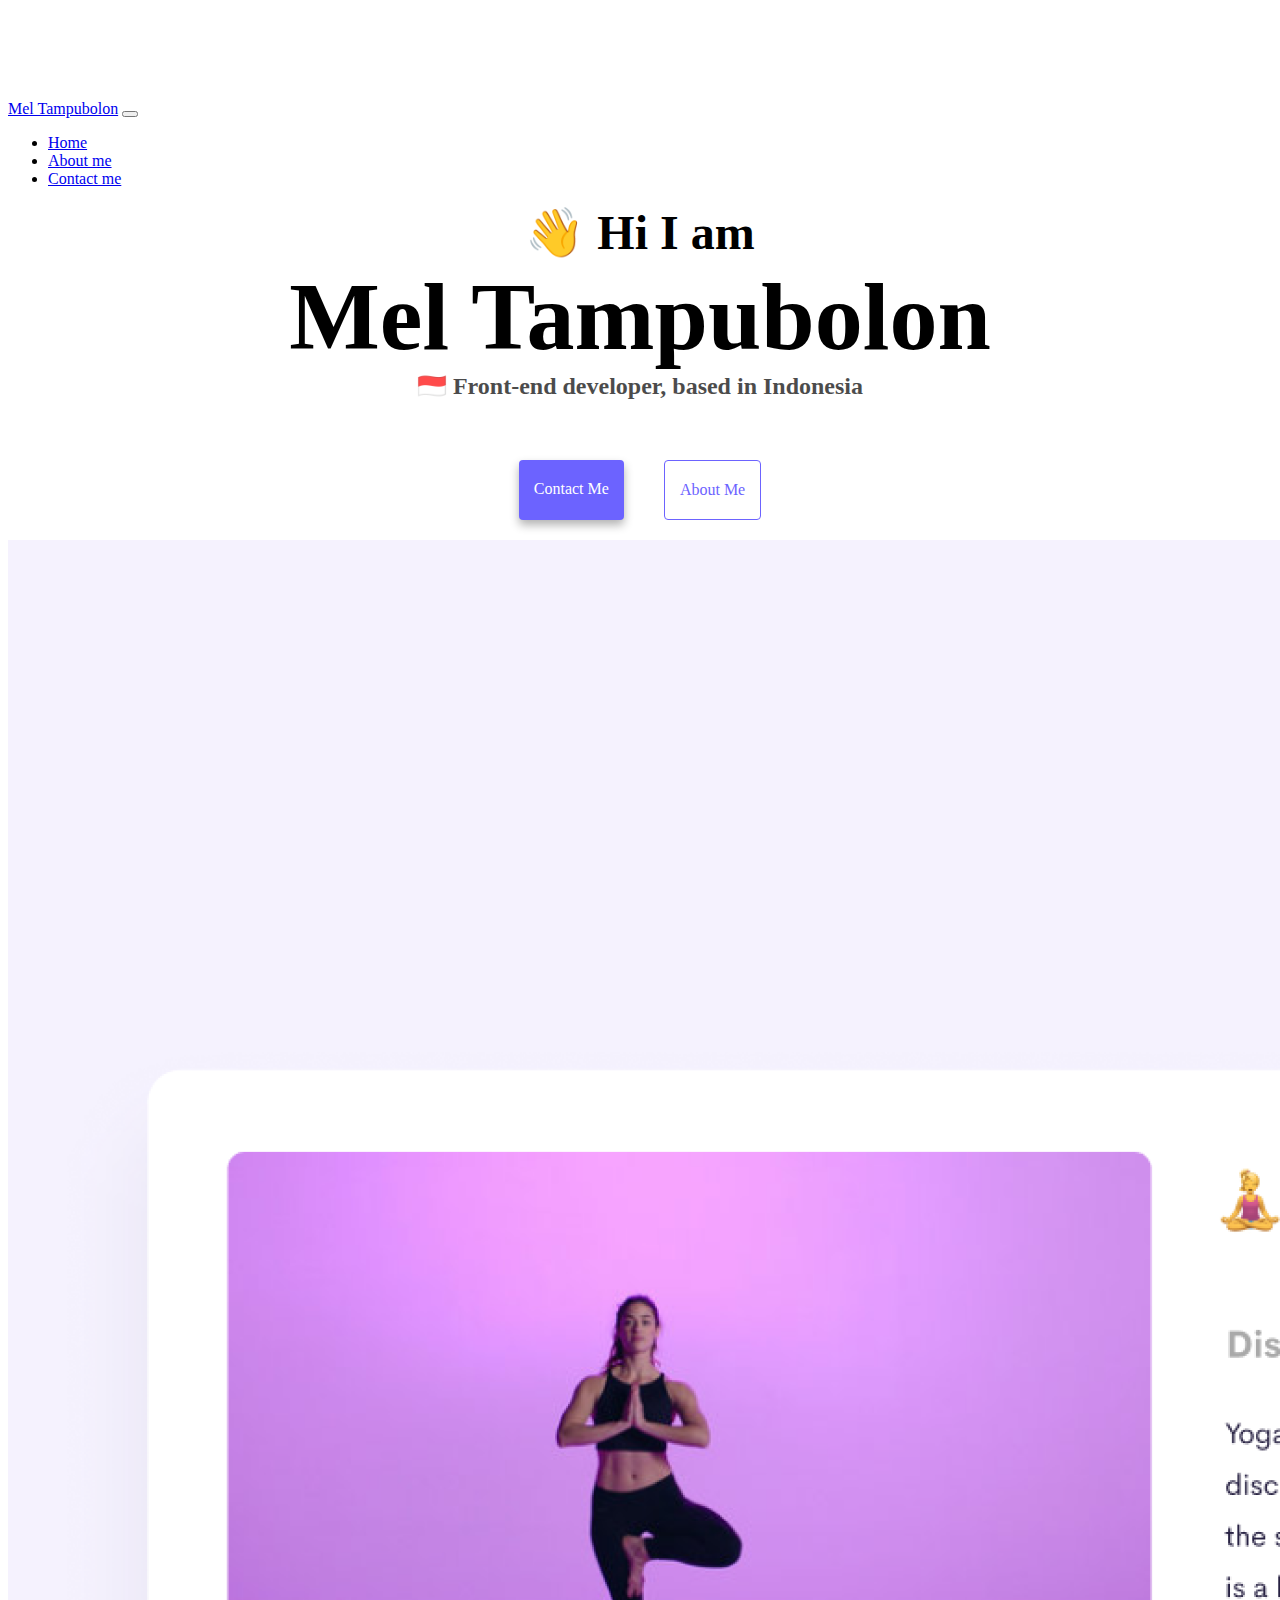
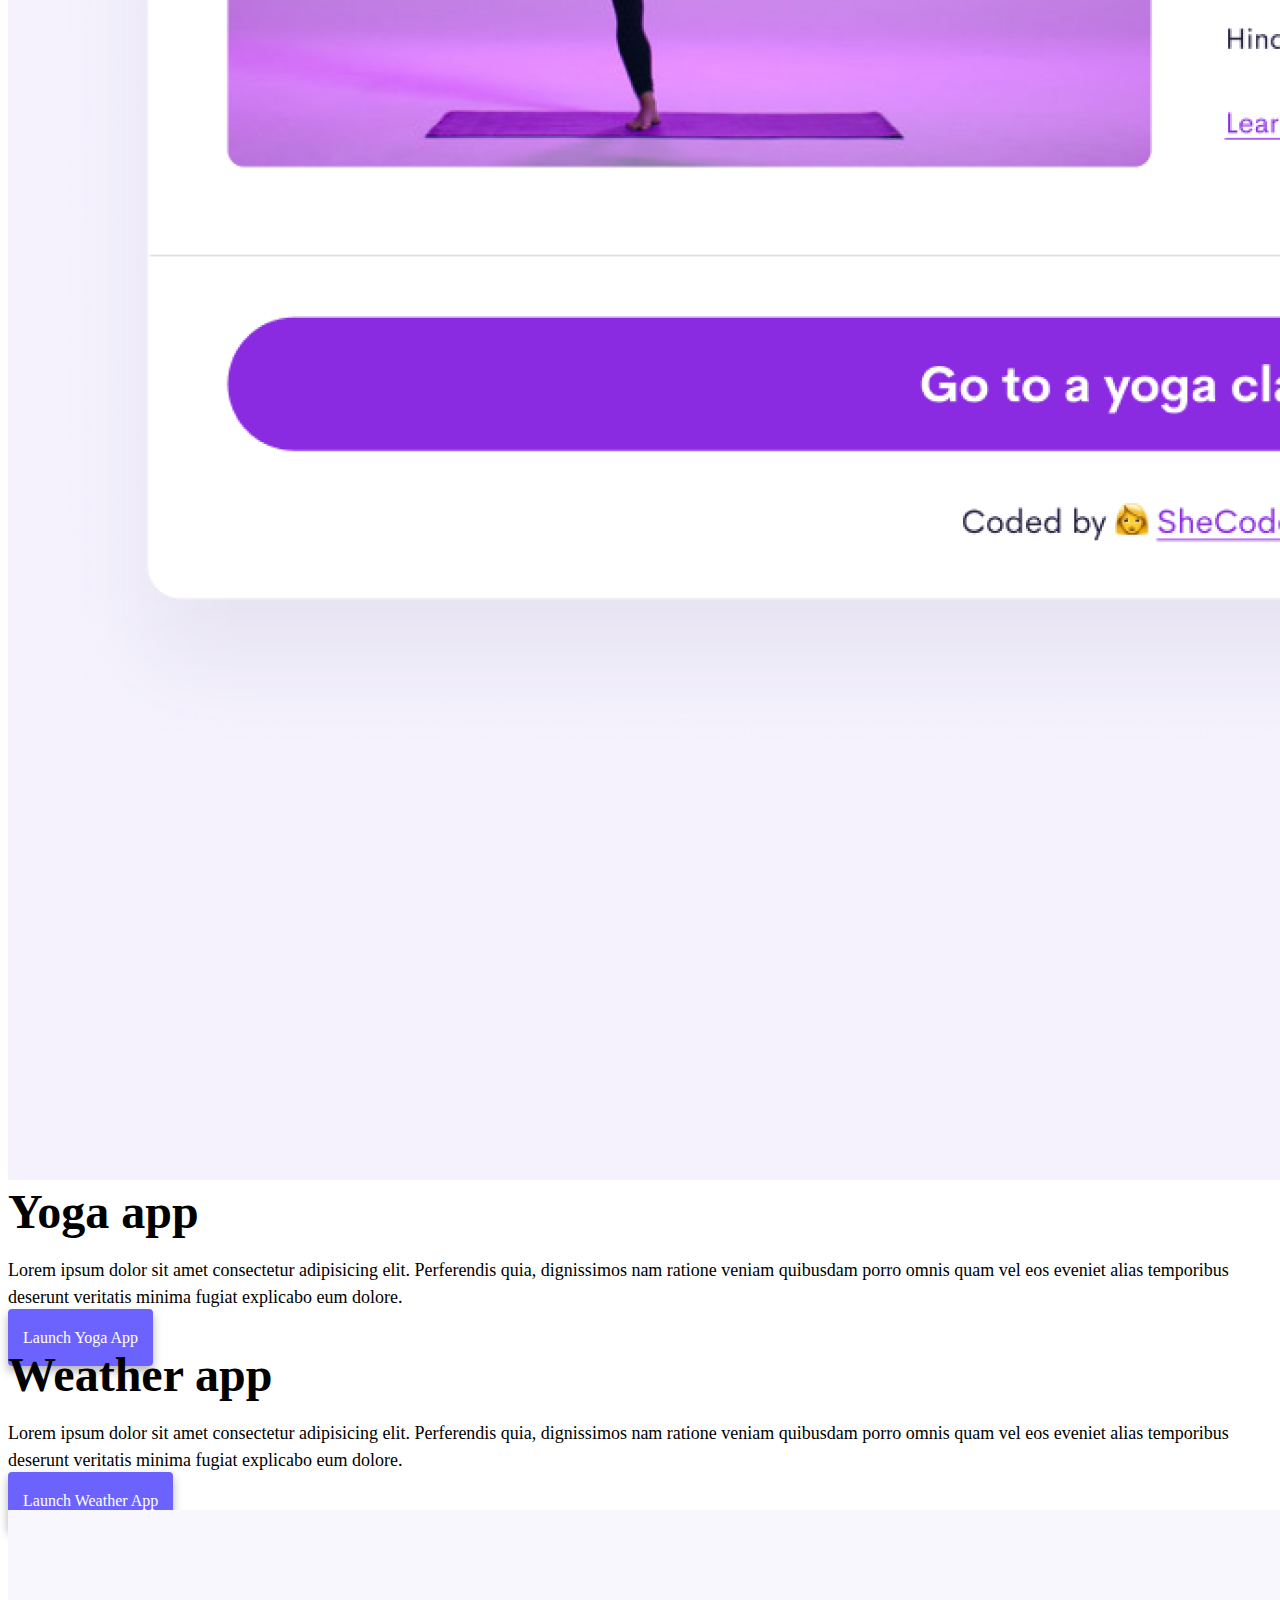
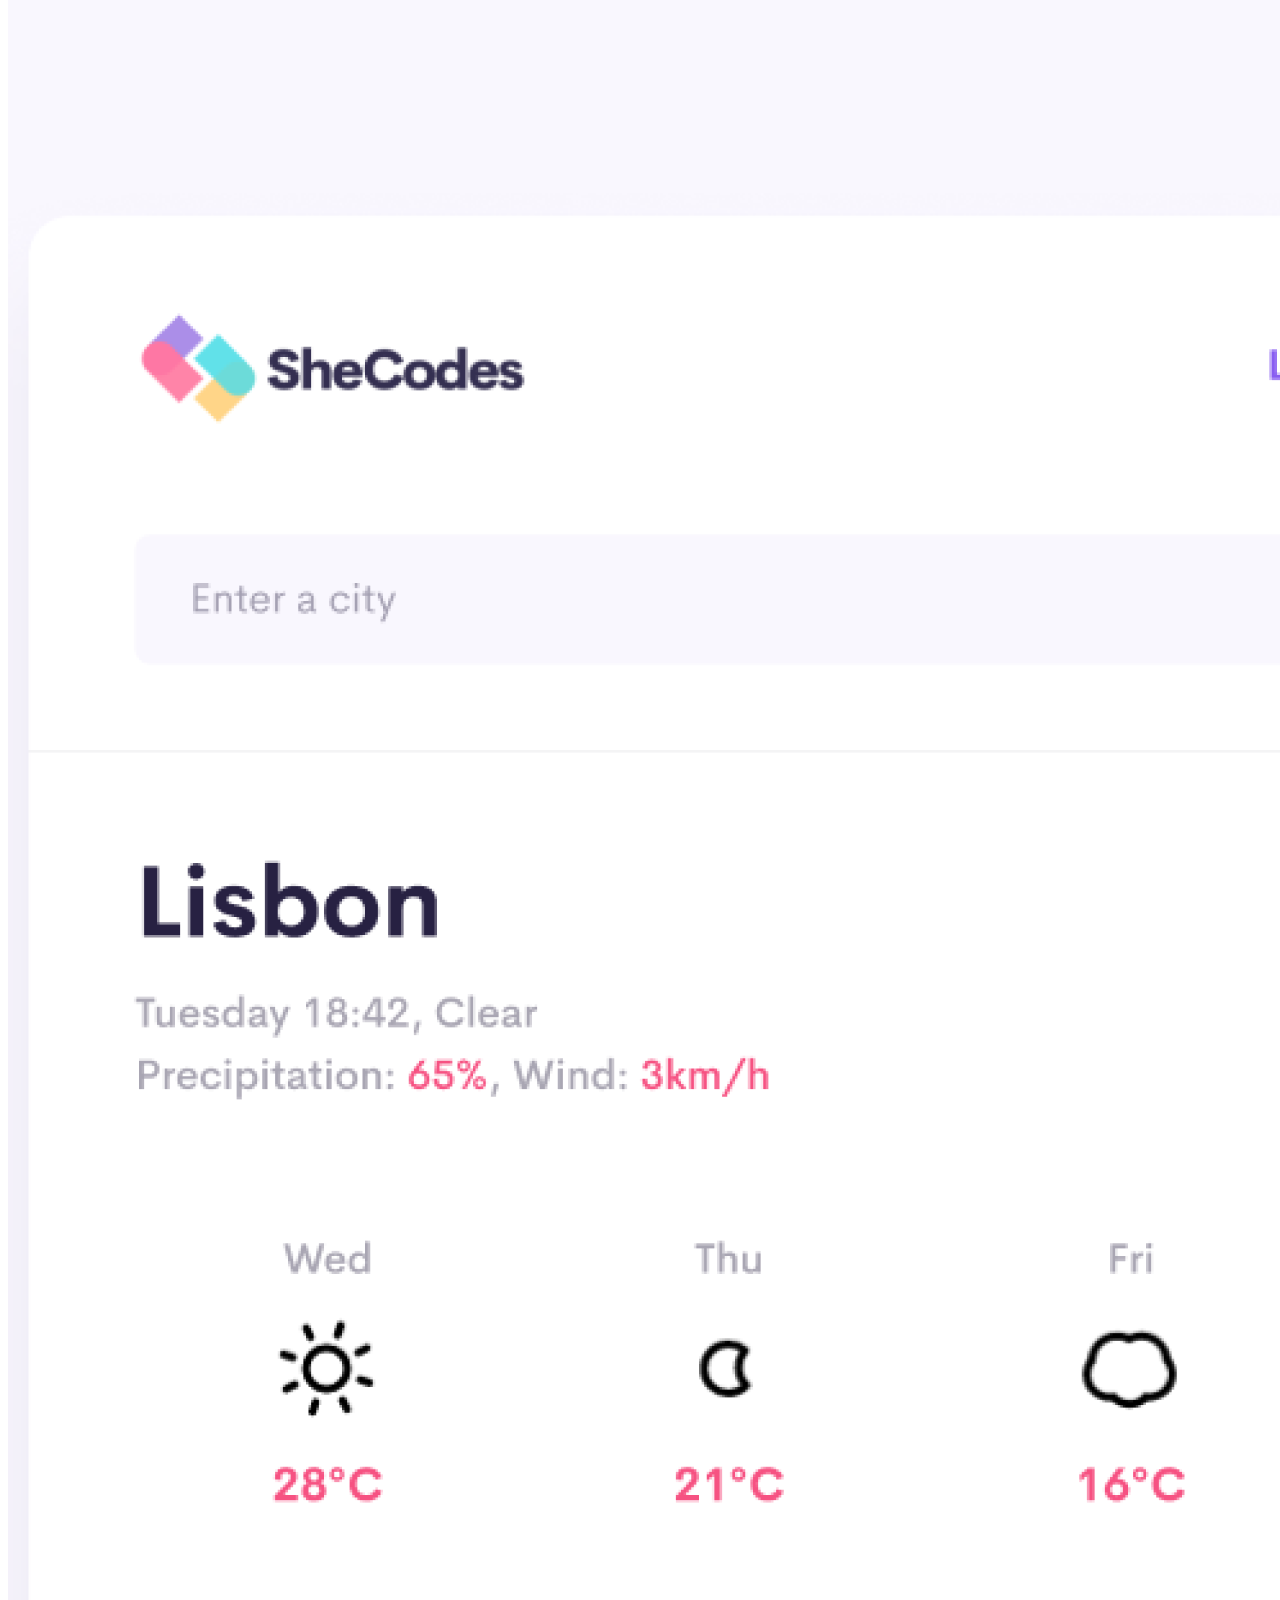
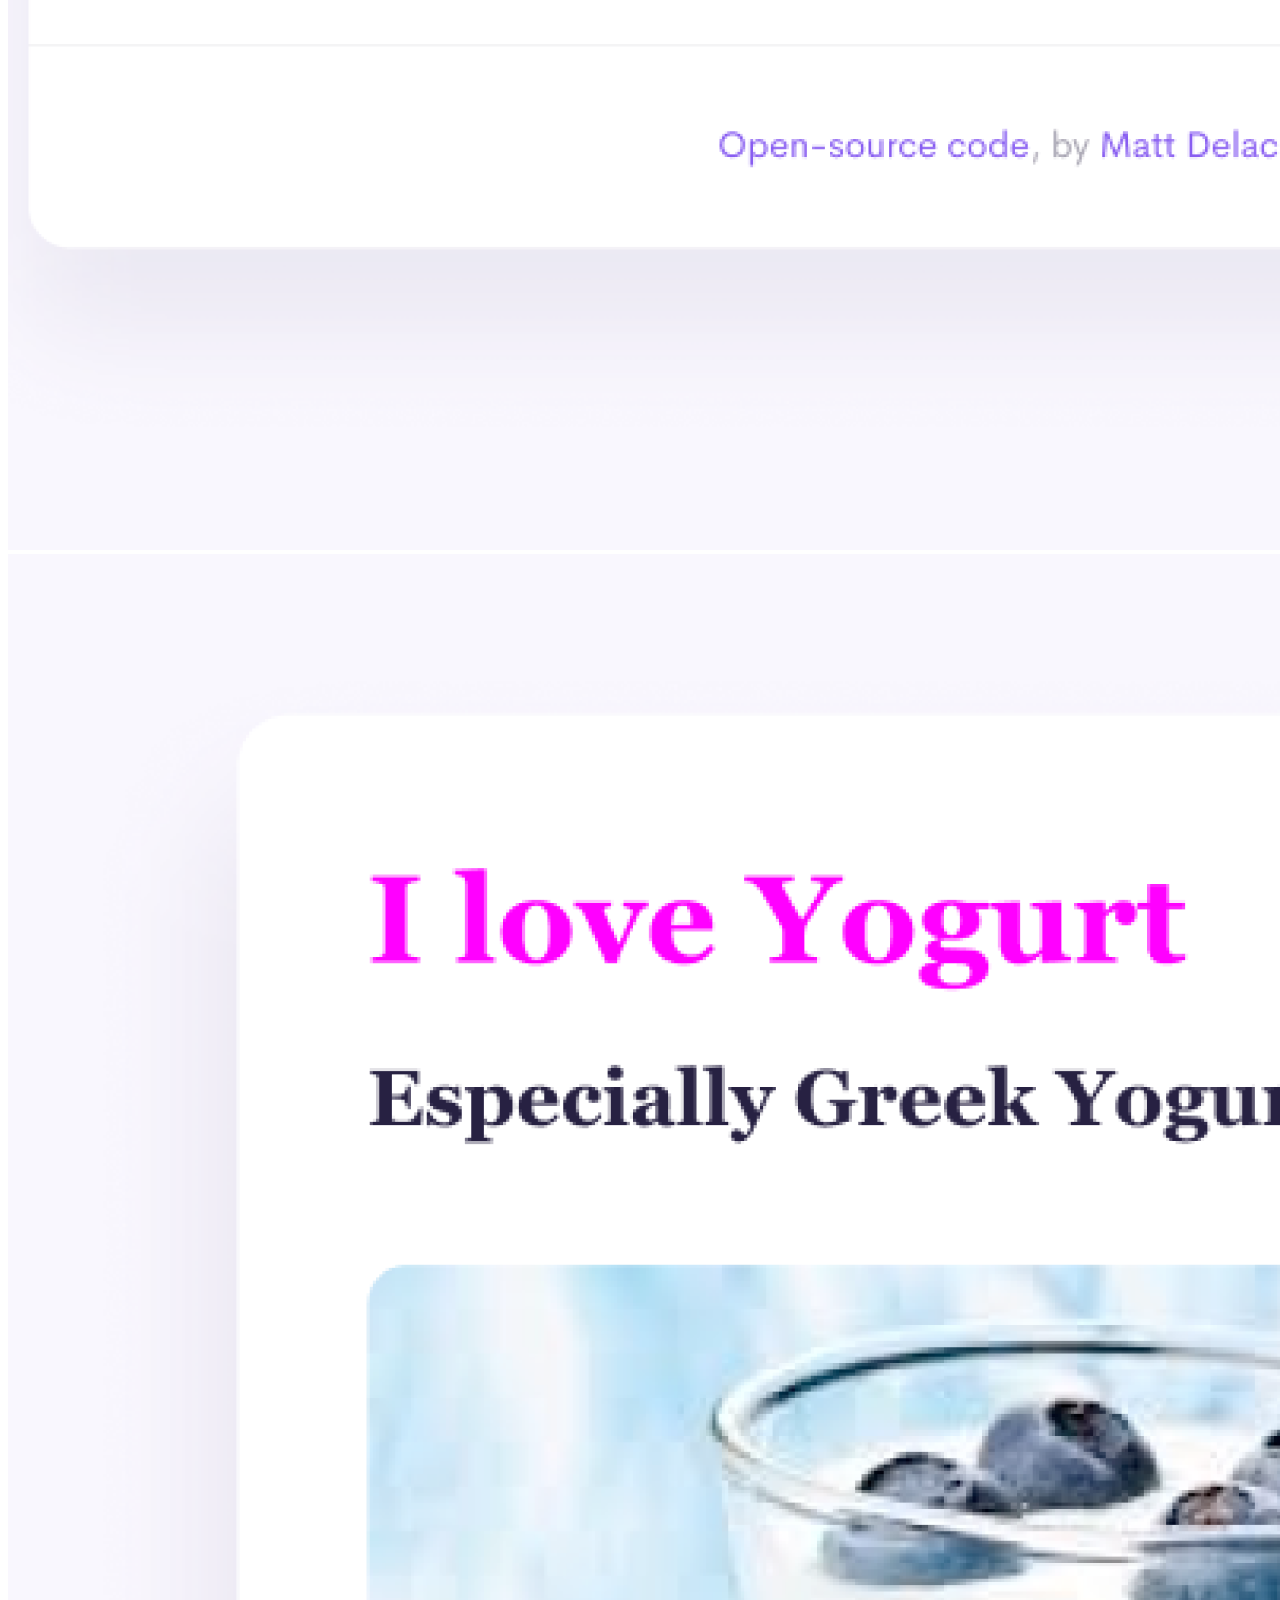
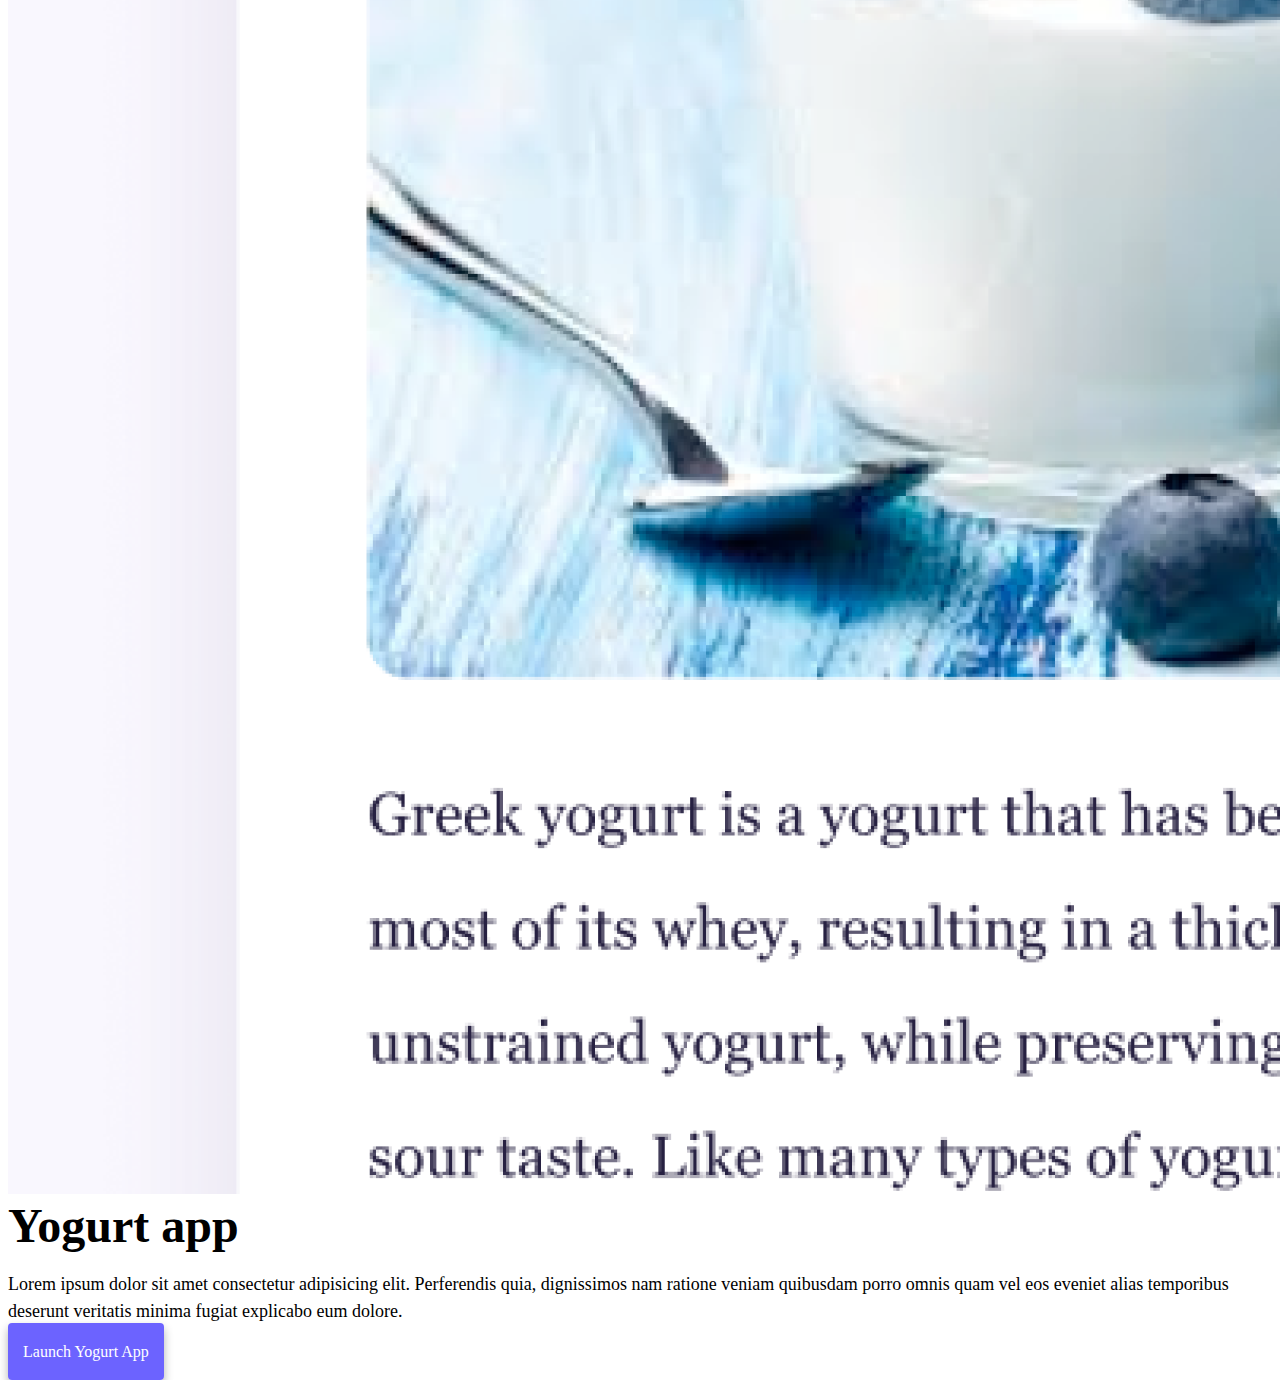
<file: index.html>
<!DOCTYPE html>
<html lang="en">
  <head>
    <meta charset="UTF-8" />
    <meta http-equiv="X-UA-Compatible" content="IE=edge" />
    <meta name="viewport" content="width=device-width, initial-scale=1.0" />
    <meta
      name="description"
      content="Mel Tampubolon is a front-end developer based in Indonesia, check out her projects and contact her for any inquiries"
    />
    <title>Front-End Developer Mel-Tampubolon</title>
    <link
      href="https://cdn.jsdelivr.net/npm/bootstrap@5.0.0-beta2/dist/css/bootstrap.min.css"
      rel="stylesheet"
      integrity="sha384-BmbxuPwQa2lc/FVzBcNJ7UAyJxM6wuqIj61tLrc4wSX0szH/Ev+nYRRuWlolflfl"
      crossorigin="anonymous"
    />
    <script
      src="https://cdn.jsdelivr.net/npm/bootstrap@5.0.0-beta2/dist/js/bootstrap.bundle.min.js"
      integrity="sha384-b5kHyXgcpbZJO/tY9Ul7kGkf1S0CWuKcCD38l8YkeH8z8QjE0GmW1gYU5S9FOnJ0"
      crossorigin="anonymous"
    ></script>
    <link rel="stylesheet" href="style.css" />
  </head>
  <body>
    <nav class="navbar navbar-expand-lg navbar-light bg-light fixed-top">
      <div class="container">
        <a class="navbar-brand" href="/" title="Homepage">Mel Tampubolon</a>
        <button
          class="navbar-toggler"
          type="button"
          data-bs-toggle="collapse"
          data-bs-target="#navbarNav"
          aria-controls="navbarNav"
          aria-expanded="false"
          aria-label="Toggle navigation"
        >
          <span class="navbar-toggler-icon"></span>
        </button>
        <div class="collapse navbar-collapse" id="navbarNav">
          <ul class="navbar-nav">
            <li class="nav-item">
              <a
                class="nav-link active"
                aria-current="page"
                href="/"
                title="Homepage"
                >Home</a
              >
            </li>
            <li class="nav-item">
              <a class="nav-link" href="about.html" title="About Mel Tampubolon"
                >About me</a
              >
            </li>
            <li class="nav-item">
              <a
                class="nav-link"
                href="about.html#contact"
                title="Contact Mel Tampubolon"
                >Contact me</a
              >
            </li>
          </ul>
        </div>
      </div>
    </nav>
    <h2 class="text-center">👋 Hi I am</h2>
    <h1 class="text-center">Mel Tampubolon</h1>
    <h3 class="text-center">🇮🇩 Front-end developer, based in Indonesia</h3>
    <div class="navigation-links mb-5">
      <a
        href="about.html#contact"
        class="primary-link"
        title="Contact Mel Tampubolon"
        >Contact me</a
      >
      <a href="about.html" class="secondary-link" title="About Mel Tampubolon"
        >About me</a
      >
    </div>
    <div class="container">
      <div class="row">
        <div class="col-sm-6">
          <img
            src="images/yoga.png"
            alt="Yoga App"
            class="img-fluid rounded d-none d-sm-block"
          />
        </div>
        <div class="col-sm-6">
          <h2 class="mb-3">Yoga app</h2>
          <p>
            Lorem ipsum dolor sit amet consectetur adipisicing elit. Perferendis
            quia, dignissimos nam ratione veniam quibusdam porro omnis quam vel
            eos eveniet alias temporibus deserunt veritatis minima fugiat
            explicabo eum dolore.
          </p>
          <div class="mt-5">
            <a href="#" class="primary-link" title="Yoga App"
              >Launch Yoga App</a
            >
          </div>
        </div>
      </div>
      <div class="row mt-5">
        <div class="col-sm-6">
          <h2 class="mb-3">Weather app</h2>
          <p>
            Lorem ipsum dolor sit amet consectetur adipisicing elit. Perferendis
            quia, dignissimos nam ratione veniam quibusdam porro omnis quam vel
            eos eveniet alias temporibus deserunt veritatis minima fugiat
            explicabo eum dolore.
          </p>
          <div class="mt-5">
            <a href="#" class="primary-link" title="Weather app"
              >Launch Weather App</a
            >
          </div>
        </div>
        <div class="col-sm-6">
          <img
            src="images/weather.png"
            alt="Weather app"
            class="img-fluid rounded d-none d-sm-block"
          />
        </div>
      </div>
      <div class="row mt-5">
        <div class="col-sm-6">
          <img
            src="images/yogurt.png"
            alt="Yogurt app"
            class="img-fluid rounded d-none d-sm-block"
          />
        </div>
        <div class="col-sm-6">
          <h2 class="mb-3">Yogurt app</h2>
          <p>
            Lorem ipsum dolor sit amet consectetur adipisicing elit. Perferendis
            quia, dignissimos nam ratione veniam quibusdam porro omnis quam vel
            eos eveniet alias temporibus deserunt veritatis minima fugiat
            explicabo eum dolore.
          </p>
          <div class="mt-5">
            <a href="#" class="primary-link" title="Yogurt app"
              >Launch Yogurt App</a
            >
          </div>
        </div>
      </div>
    </div>
  </body>
</html>
</file>
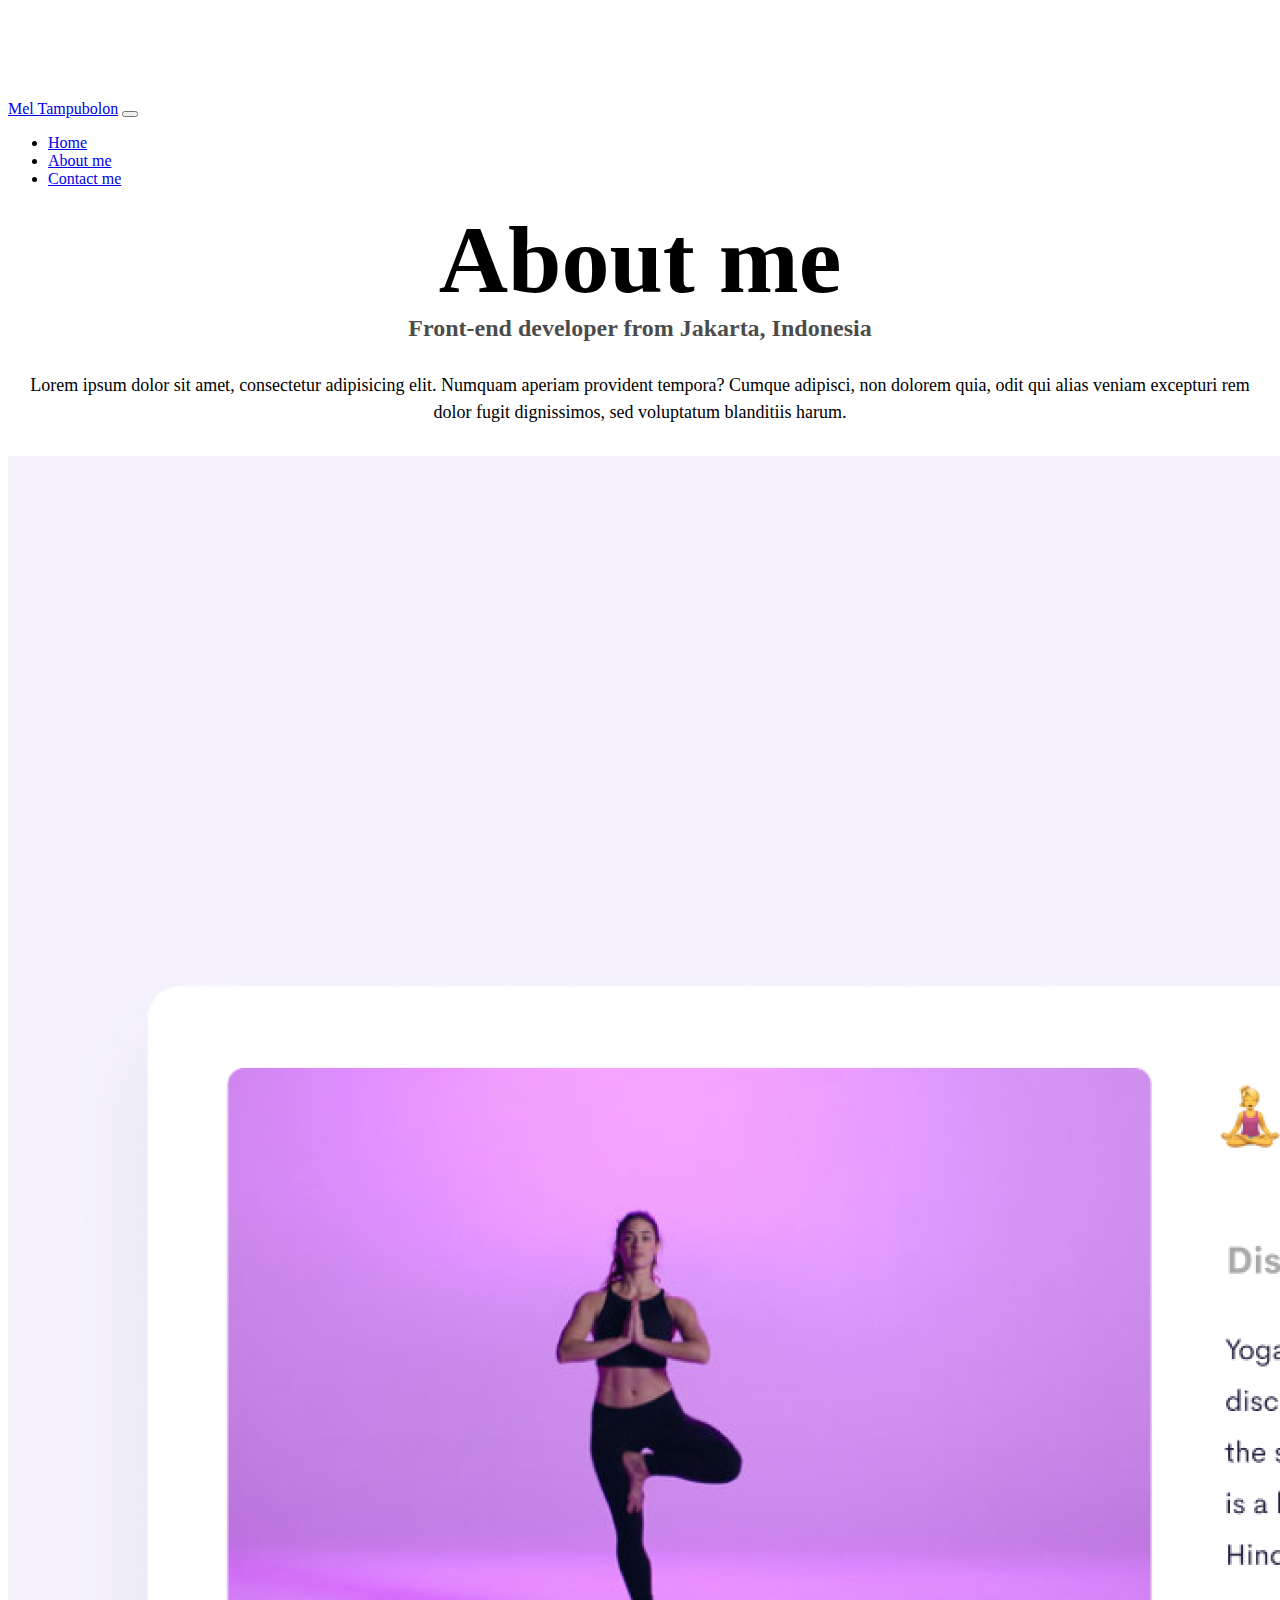
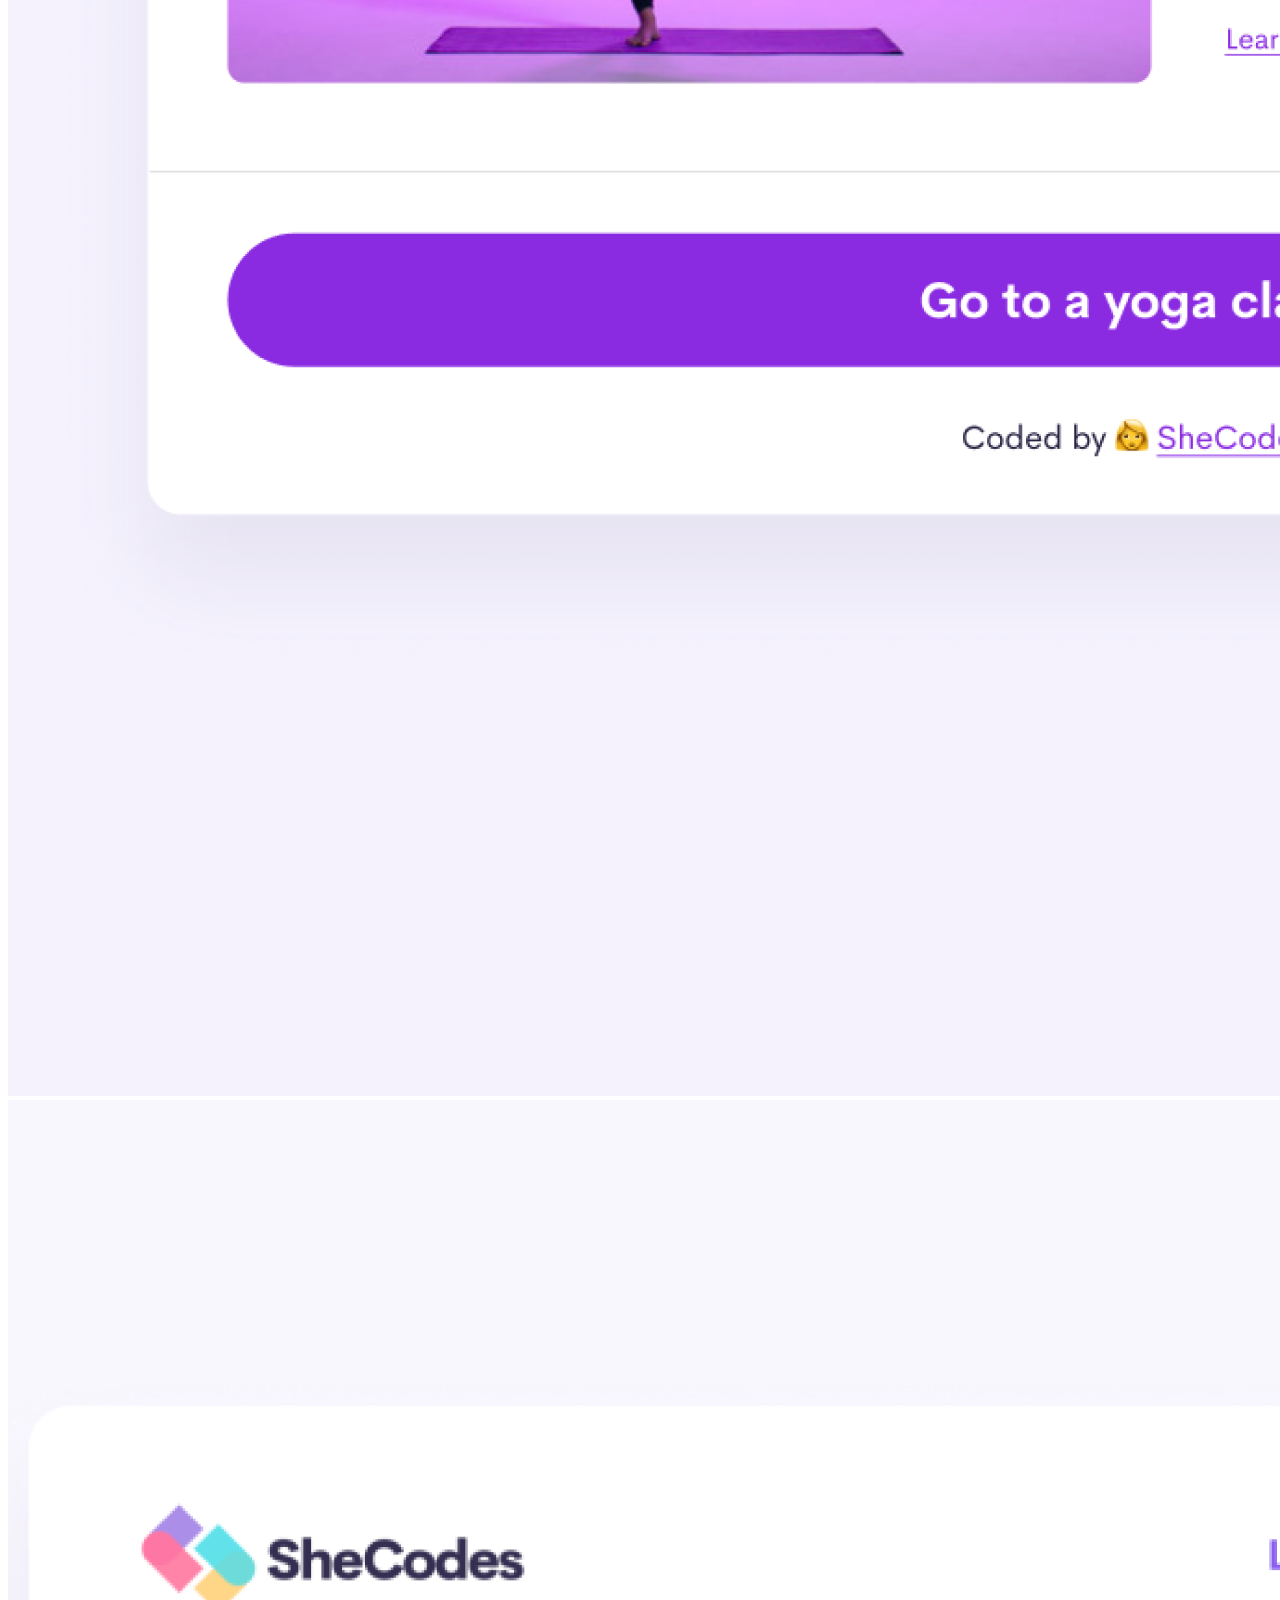
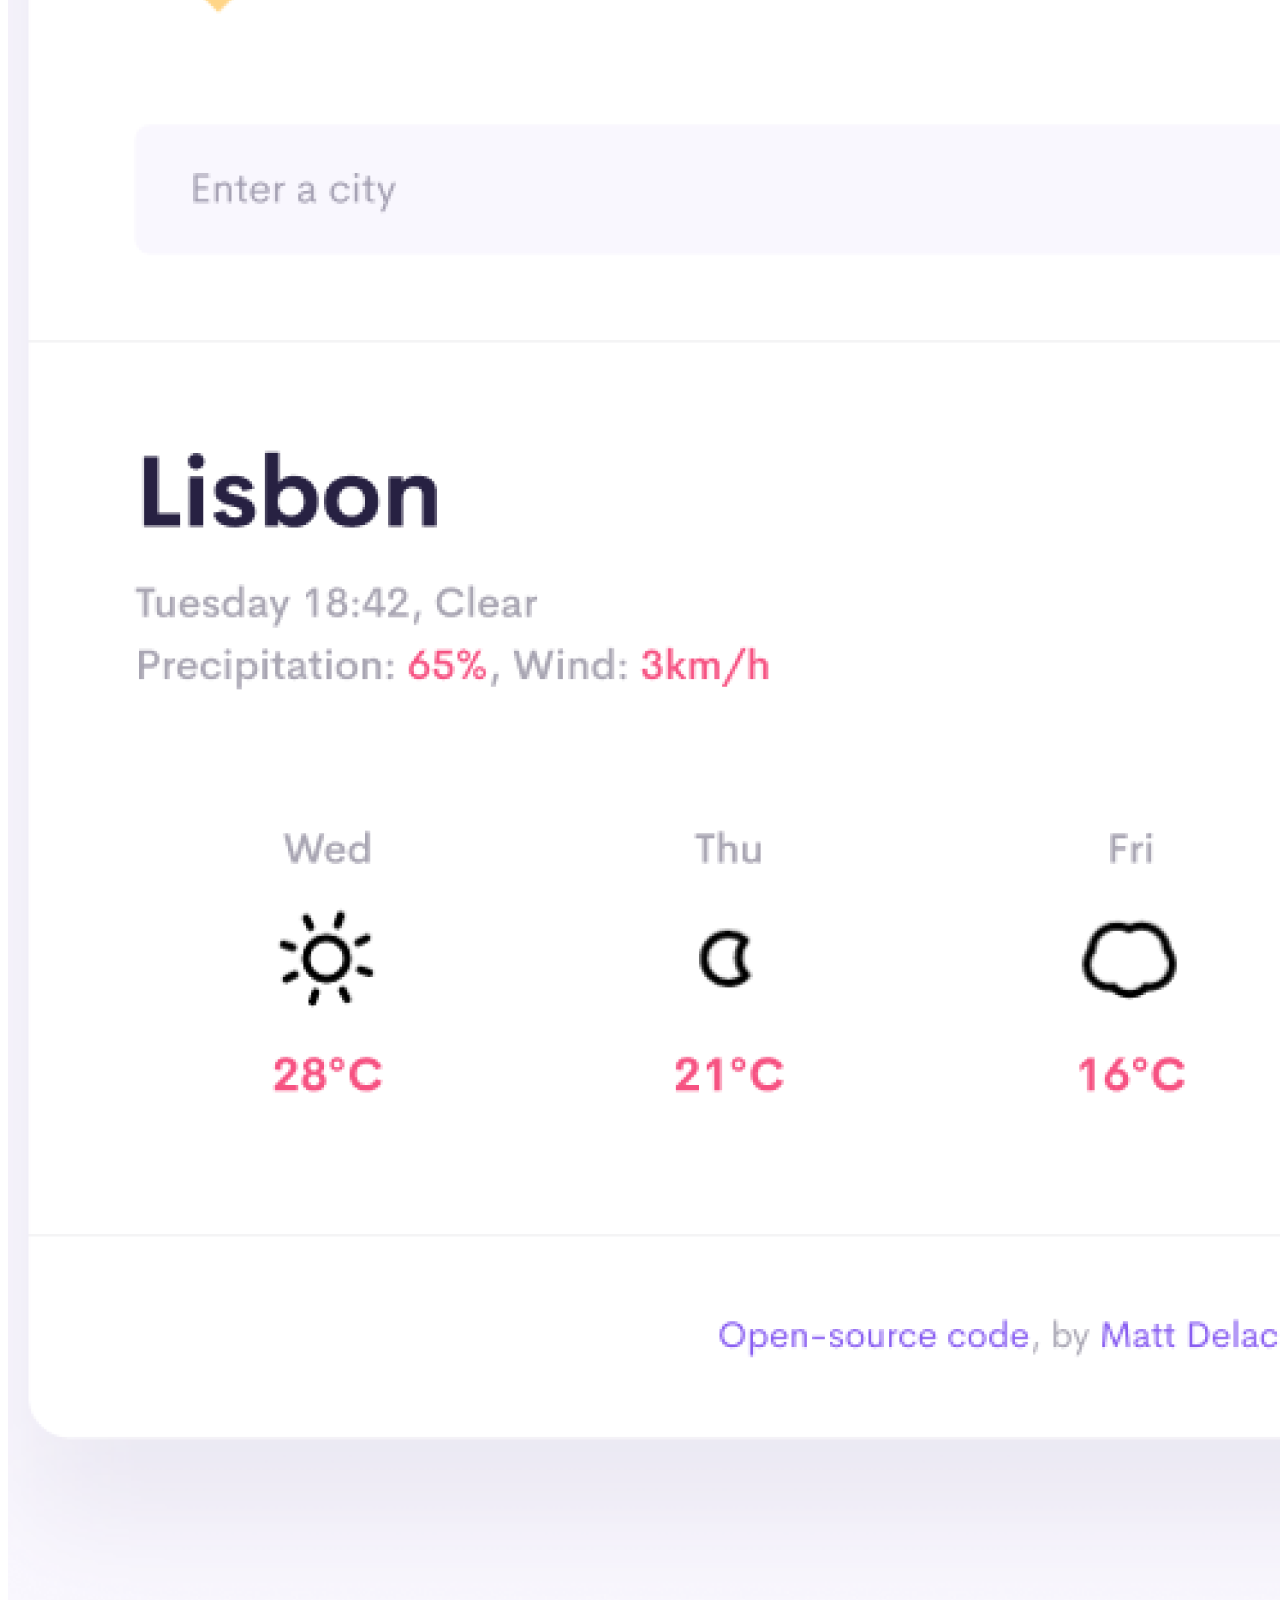
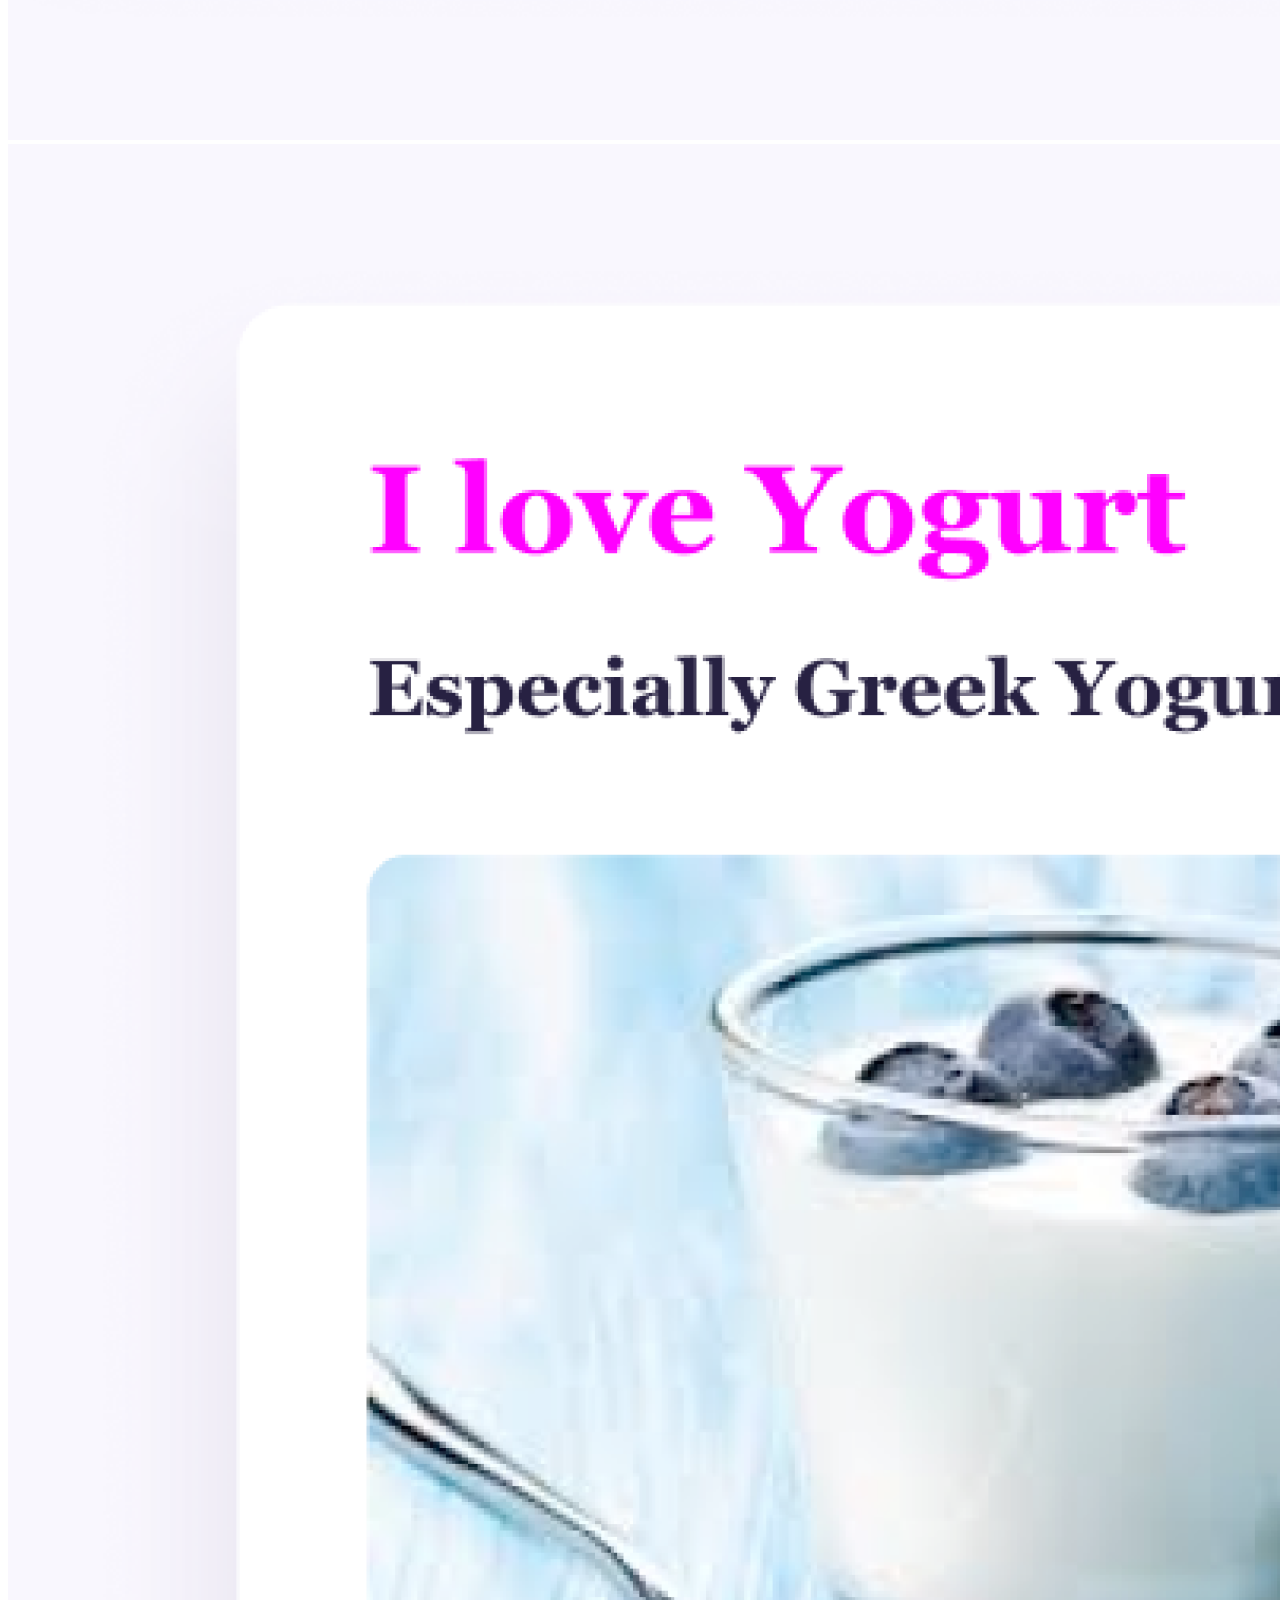
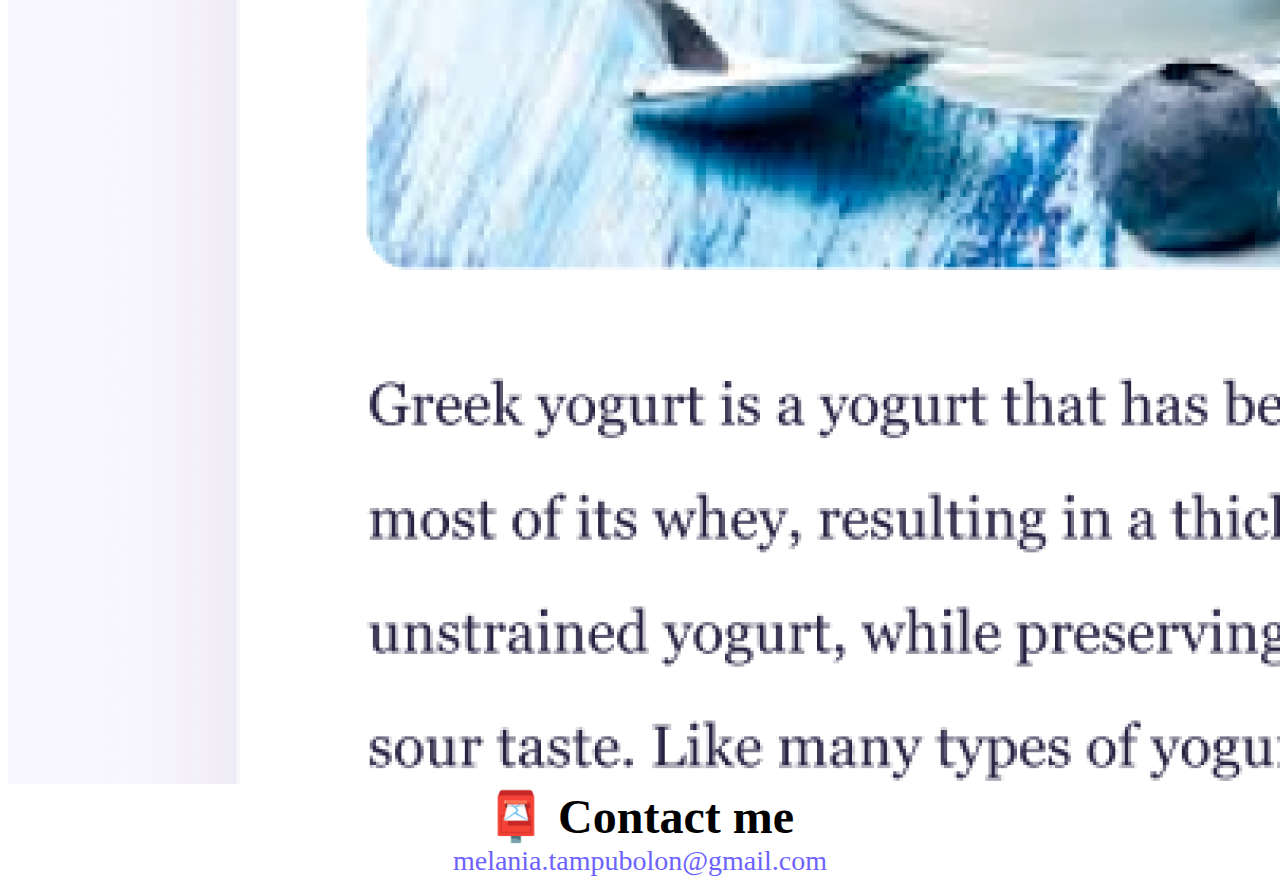
<file: about.html>
<!DOCTYPE html>
<html lang="en">
  <head>
    <meta charset="UTF-8" />
    <meta http-equiv="X-UA-Compatible" content="IE=edge" />
    <meta name="viewport" content="width=device-width, initial-scale=1.0" />
    <link
      href="https://cdn.jsdelivr.net/npm/bootstrap@5.0.0-beta2/dist/css/bootstrap.min.css"
      rel="stylesheet"
      integrity="sha384-BmbxuPwQa2lc/FVzBcNJ7UAyJxM6wuqIj61tLrc4wSX0szH/Ev+nYRRuWlolflfl"
      crossorigin="anonymous"
    />
    <script
      src="https://cdn.jsdelivr.net/npm/bootstrap@5.0.0-beta2/dist/js/bootstrap.bundle.min.js"
      integrity="sha384-b5kHyXgcpbZJO/tY9Ul7kGkf1S0CWuKcCD38l8YkeH8z8QjE0GmW1gYU5S9FOnJ0"
      crossorigin="anonymous"
    ></script>
    <link rel="stylesheet" href="style.css" />
    <title>About Mel Tampubolon</title>
    <meta
      name="description"
      content="About Mel Tampubolon, a front-end developer based in Jakarta, Indonesia"
    />
  </head>
  <body>
    <nav class="navbar navbar-expand-lg navbar-light bg-light fixed-top">
      <div class="container">
        <a class="navbar-brand" href="/" title="Homepage">Mel Tampubolon</a>
        <button
          class="navbar-toggler"
          type="button"
          data-bs-toggle="collapse"
          data-bs-target="#navbarNav"
          aria-controls="navbarNav"
          aria-expanded="false"
          aria-label="Toggle navigation"
        >
          <span class="navbar-toggler-icon"></span>
        </button>
        <div class="collapse navbar-collapse" id="navbarNav">
          <ul class="navbar-nav">
            <li class="nav-item">
              <a class="nav-link" aria-current="page" href="/" title="Homepage"
                >Home</a
              >
            </li>
            <li class="nav-item">
              <a
                class="nav-link active"
                href="about.html"
                title="About Mel Tampubolon"
                >About me</a
              >
            </li>
            <li class="nav-item">
              <a
                class="nav-link"
                href="about.html#contact"
                title="Contact Mel Tampubolon"
                >Contact me</a
              >
            </li>
          </ul>
        </div>
      </div>
    </nav>
    <h1 class="text-center">About me</h1>
    <h3 class="text-center">Front-end developer from Jakarta, Indonesia</h3>
    <div class="about-paragraphs text-center">
      <p>
        Lorem ipsum dolor sit amet, consectetur adipisicing elit. Numquam
        aperiam provident tempora? Cumque adipisci, non dolorem quia, odit qui
        alias veniam excepturi rem dolor fugit dignissimos, sed voluptatum
        blanditiis harum.
      </p>
    </div>
    <div class="container">
      <div class="row">
        <div class="col-sm-4">
          <img
            src="images/yoga.png"
            alt="Yoga app"
            class="img-fluid p-2 mb-4 shadow rounded"
          />
        </div>
        <div class="col-sm-4">
          <img
            src="images/weather.png"
            alt="Weather app"
            class="img-fluid p-2 mb-4 rounded"
          />
        </div>
        <div class="col-sm-4">
          <img
            src="images/yogurt.png"
            alt="Yogurt app"
            class="img-fluid p-2 mb-4 rounded"
          />
        </div>
      </div>
    </div>
    <div id="contact" class="mt-5">
      <h2 class="text-center">📮 Contact me</h2>
      <a
        href="mailto:melania.tampubolon@gmail.com"
        class="email-link"
        title="Contact Mel Tampubolon by email"
        >melania.tampubolon@gmail.com</a
      >
    </div>
  </body>
</html>
</file>
<file: style.css>
:root {
  --primary-color: #6c63ff;
  --secondary-color: #f5f2fe;
  --box-shadow: 0 5px 10px rgba(0, 0, 0, 0.3);
}

body {
  margin-top: 100px;
}
.text-center {
  text-align: center;
}
h1,
h2,
h3 {
  margin: 0;
}

h1 {
  font-size: 96px;
}

h2 {
  font-size: 48px;
}

h3 {
  font-size: 24px;
  opacity: 0.7;
}

p {
  font-size: 18px;
  line-height: 1.5;
}

.navigation-links {
  display: flex;
  margin-top: 40px;
  justify-content: center;
}

.navigation-links a {
  margin: 20px;
}

.primary-link {
  border-radius: 4px;
  padding: 20px 15px;
  text-decoration: none;
  text-transform: capitalize;
  background: var(--primary-color);
  box-shadow: var(--box-shadow);
  color: white;
}

.secondary-link {
  border-radius: 4px;
  padding: 20px 15px;
  text-decoration: none;
  text-transform: capitalize;
  color: var(--primary-color);
  border: 1px solid var(--primary-color);
}

.homepage-link {
  color: var(--primary-color);
  text-align: center;
  display: block;
}

.about-paragraphs {
  margin: 30px 0;
}

.about-paragraphs p {
  margin: 10px;
}

.email-link {
  display: flex;
  justify-content: center;
  color: var(--primary-color);
  font-size: 28px;
  text-decoration: none;
}

.email-link:hover {
  text-decoration: underline;
}

@media (max-width: 576px) {
  h1 {
    font-size: 48px;
    line-height: 1.5;
  }
  h2 {
    font-size: 32px;
    text-align: center;
  }
  p {
    text-align: center;
  }
  .primary-link {
    display: block;
    text-align: center;
    margin: 0 20px;
  }
}
</file>
